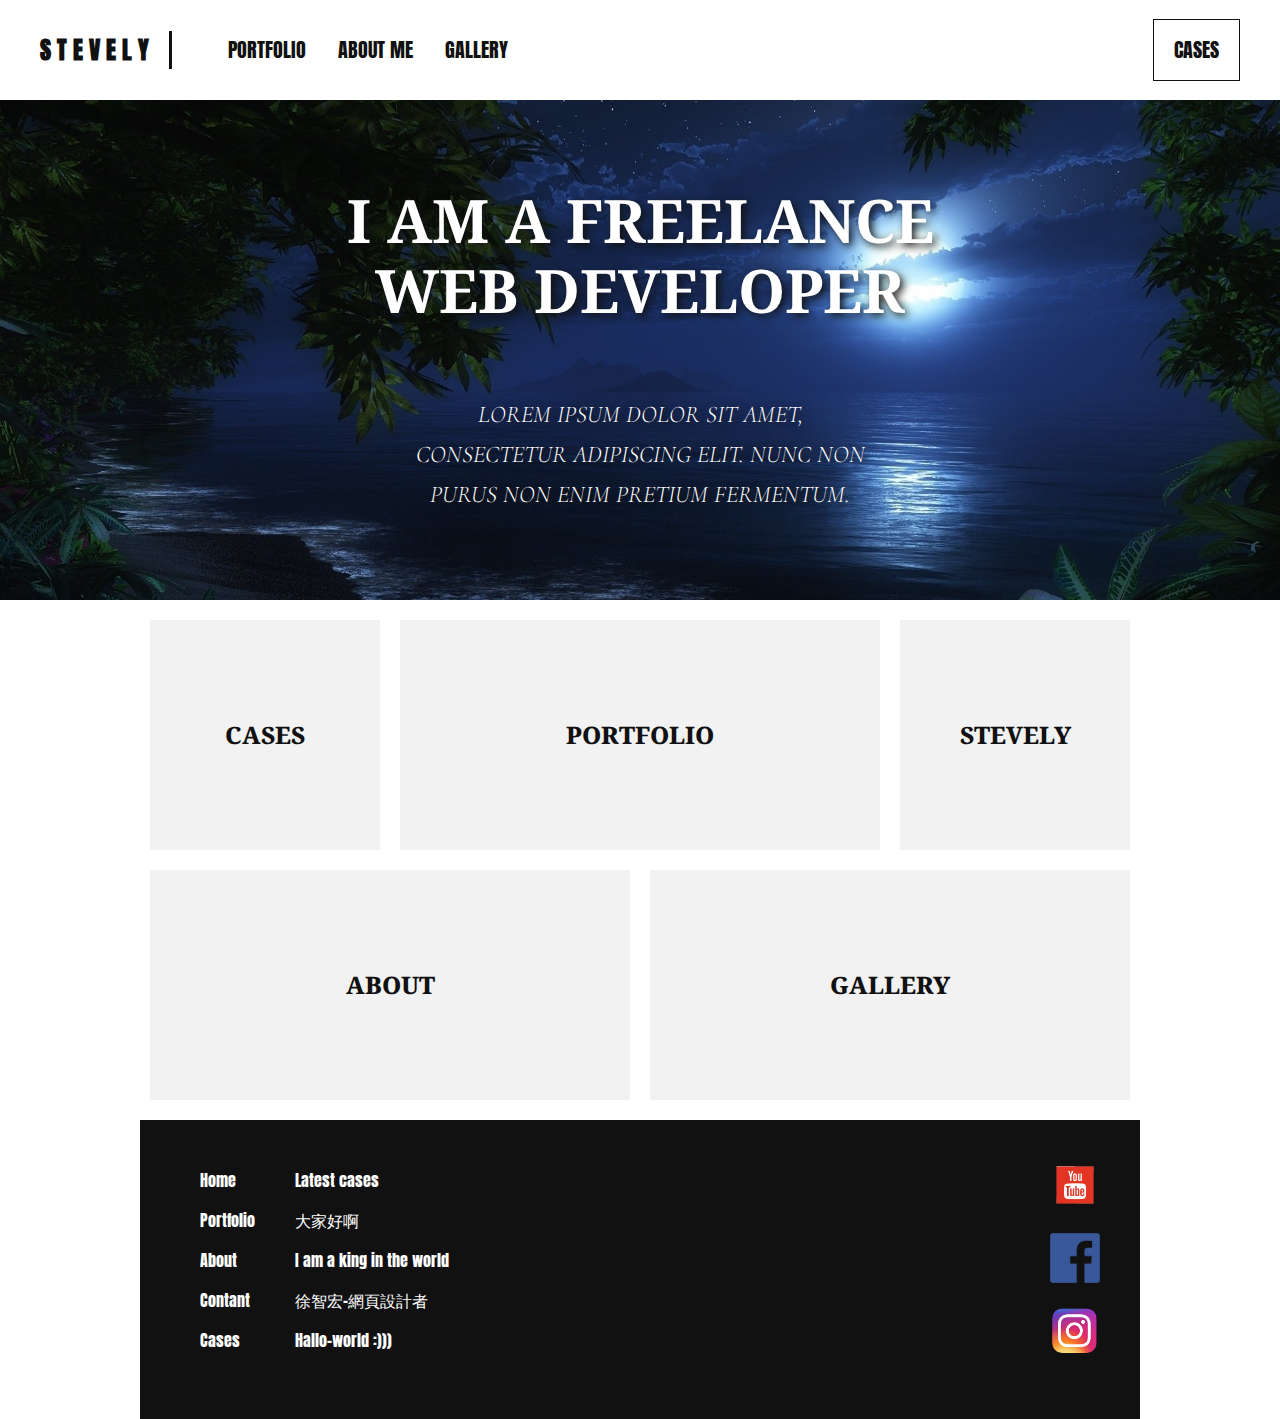
<file: index.html>
<!DOCTYPE html>
<html lang="en" dir="ltr">
  <head>
    <meta charset="utf-8">
    <meta name="viewport" content="width=device-width, initial-scale=1.0">
    <link href="https://fonts.googleapis.com/css?family=Anton|Cormorant+Garamond|Noto+Serif&display=swap" rel="stylesheet">
    <link rel="stylesheet" href="style.css">
    <title></title>
  </head>
  <body>
    <header>
      <a href="index.html"class="header-brand">S t e v e l y</a>
      <nav>
        <ul>
          <li><a href="Portfolio.html">Portfolio</a></li>
          <li><a href="about.html">About me</a></li>
          <li><a href="gallery.html">gallery</a></li>
        </ul>
        <a href="cases.html"class="header-cases">Cases</a>
      </nav>
    </header>
      <main>
        <section class="index-banner">
          <div class="vertical-center">
            <h2>I am a freelance <br>web developer</h2>
            <h1>Lorem ipsum dolor sit amet,<br> consectetur adipiscing elit. Nunc non purus non enim pretium fermentum. </h1>
          </div>
        </section>
      <div class="wrapper">
        <section class='index-link'>
          <div class="index-box1">
            <a href="cases.html"><h3>Cases</h3></a>
          </div>
          <div class="index-box2">
            <a href="#"><h3>Portfolio</h3></a>
          </div>
          <div class="index-box1">
            <a href="#"><h3>Stevely</h3></a>
          </div>
          <div class="index-box2">
            <a href="#"><h3>About</h3></a>
          </div>
          <div class="index-box2">
            <a href="gallery.html"><h3>gallery</h3></a>
          </div>
        </section>
      </div>
    </main>

    <div class="wrapper">
      <footer>
        <ul class="footer-link-main">
          <li><a href="#">Home</a></li>
          <li><a href="#">Portfolio</a></li>
          <li><a href="#">About</a></li>
          <li><a href="#">Contant</a></li>
          <li><a href="#">Cases</a></li>
        </ul>
        <ul class="footer-link-cases">
          <li><p>Latest cases</p></li>
          <li><a href="#">大家好啊</a></li>
          <li><a href="#">I am a king in the world</a></li>
          <li><a href="#">徐智宏-網頁設計者</a></li>
          <li><a href="#">Hallo-world :)))</a></li>
        </ul>
        <div class="foot-sm">
          <a href="#"><img src="img/yt.png" alt=""></a>
          <a href="#"><img src="img/fb.png" alt=""></a>
          <a href="#"><img src="img/IG.png" alt=""></a>
        </div>
      </footer>
    </div>
  </body>
</html>
</file>
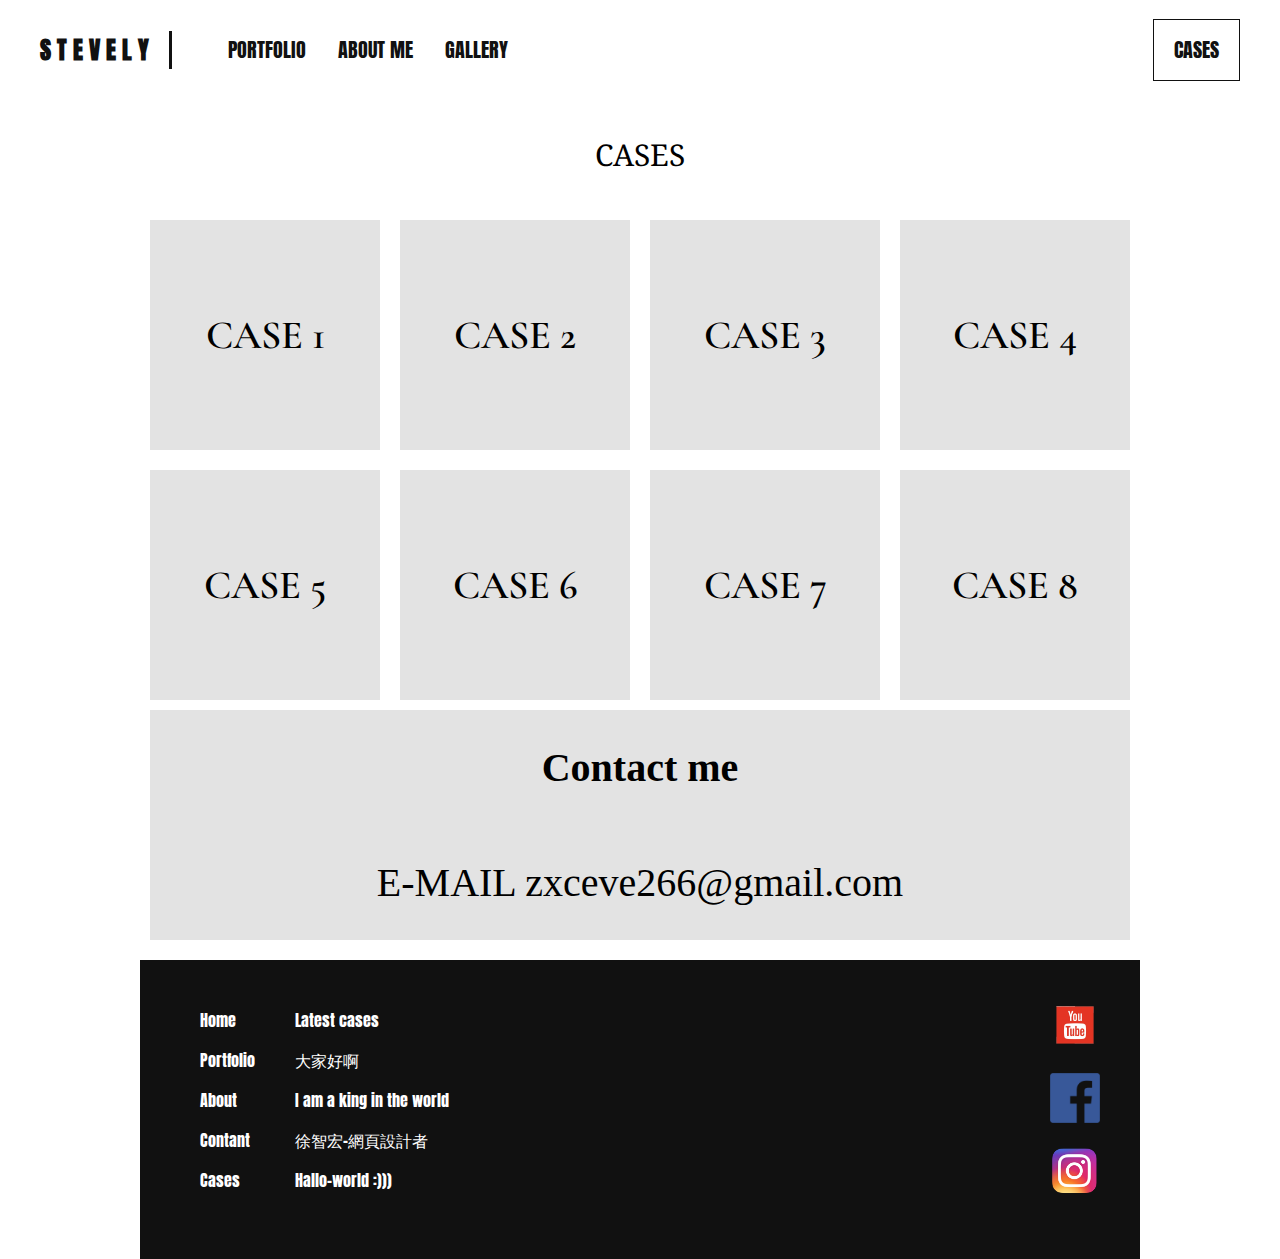
<file: cases.html>
<!DOCTYPE html>
<html lang="en" dir="ltr">
  <head>
    <meta charset="utf-8">
    <meta name="viewport" content="width=device-width, initial-scale=1.0">
    <link href="https://fonts.googleapis.com/css?family=Anton|Cormorant+Garamond|Noto+Serif&display=swap" rel="stylesheet">
    <link rel="stylesheet" href="style.css">
    <title></title>
  </head>
  <body>
    <header>
      <a href="index.html"class="header-brand">S t e v e l y</a>
      <nav>
        <ul>
          <li><a href="Portfolio.html">Portfolio</a></li>
          <li><a href="about.html">About me</a></li>
          <li><a href="gallery.html">gallery</a></li>
        </ul>
        <a href="cases.html"class="header-cases">Cases</a>
      </nav>
    </header>
      <main>
        <section class="cases-link">
        <h2>Cases</h2>
          <div>
            <p>Case 1</p>
          </div>
          <div>
            <p>Case 2</p>
          </div>
          <div>
            <p>Case 3</p>
          </div>
          <div>
            <p>Case 4</p>
          </div>
          <div>
            <p>Case 5</p>
          </div>
          <div>
            <p>Case 6</p>
          </div>
          <div>
            <p>Case 7</p>
          </div>
          <div>
            <p>Case 8</p>
          </div>
        </section>
        <section class="cases-contact">
          <h2>Contact me</h2>
          <p>E-MAIL zxceve266@gmail.com</p>
        </section>
      </main>
    <div class="wrapper">
      <footer>
        <ul class="footer-link-main">
          <li><a href="#">Home</a></li>
          <li><a href="#">Portfolio</a></li>
          <li><a href="#">About</a></li>
          <li><a href="#">Contant</a></li>
          <li><a href="#">Cases</a></li>
        </ul>
        <ul class="footer-link-cases">
          <li><p>Latest cases</p></li>
          <li><a href="#">大家好啊</a></li>
          <li><a href="#">I am a king in the world</a></li>
          <li><a href="#">徐智宏-網頁設計者</a></li>
          <li><a href="#">Hallo-world :)))</a></li>
        </ul>
        <div class="foot-sm">
          <a href="#"><img src="img/yt.png" alt=""></a>
          <a href="#"><img src="img/fb.png" alt=""></a>
          <a href="#"><img src="img/IG.png" alt=""></a>
        </div>
      </footer>
    </div>
  </body>
</html>
</file>
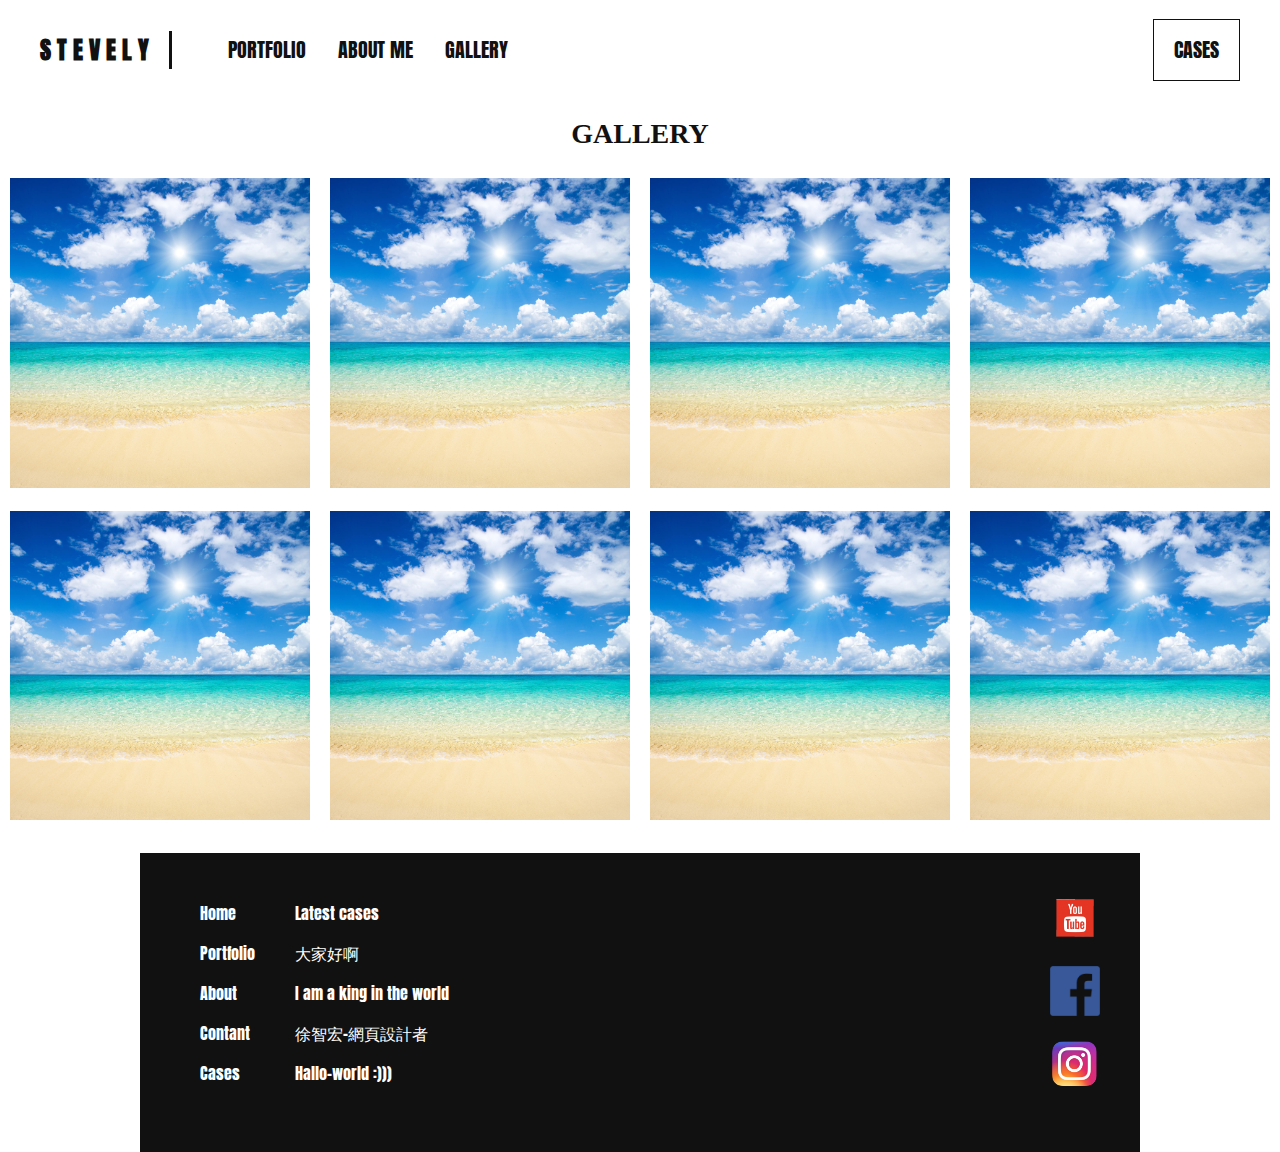
<file: gallery.html>
<!DOCTYPE html>
<html lang="en" dir="ltr">
  <head>
    <meta charset="utf-8">
    <meta name="viewport" content="width=device-width, initial-scale=1.0">
    <link href="https://fonts.googleapis.com/css?family=Anton|Cormorant+Garamond|Noto+Serif&display=swap" rel="stylesheet">
    <link rel="stylesheet" href="style.css">
    <title></title>
  </head>
  <body>
    <header>
      <a href="index.html"class="header-brand">S t e v e l y</a>
      <nav>
        <ul>
          <li><a href="Portfolio.html">Portfolio</a></li>
          <li><a href="about.html">About me</a></li>
          <li><a href="gallery.html">gallery</a></li>
        </ul>
        <a href="cases.html"class="header-cases">Cases</a>
      </nav>
    </header>
      <main>
        <div class="wrapper">
          <h2 class="gallery-link-h2">Gallery</h2>
        </div>

        <section class="gallery-link">
          <a href="#" class="gallery-img">
            <img src="img/p.png" alt="">
          </a>
          <a href="#" class="gallery-img">
            <img src="img/p.png" alt="">
          </a>
          <a href="#" class="gallery-img">
            <img src="img/p.png" alt="">
          </a>
          <a href="#" class="gallery-img">
            <img src="img/p.png" alt="">
          </a>
          <a href="#" class="gallery-img">
            <img src="img/p.png" alt="">
          </a>
          <a href="#" class="gallery-img">
            <img src="img/p.png" alt="">
          </a>
          <a href="#" class="gallery-img">
            <img src="img/p.png" alt="">
          </a>
          <a href="#" class="gallery-img">
            <img src="img/p.png" alt="">
          </a>
        </section>

      </main>
    <div class="wrapper">
      <footer>
        <ul class="footer-link-main">
          <li><a href="#">Home</a></li>
          <li><a href="#">Portfolio</a></li>
          <li><a href="#">About</a></li>
          <li><a href="#">Contant</a></li>
          <li><a href="#">Cases</a></li>
        </ul>
        <ul class="footer-link-cases">
          <li><p>Latest cases</p></li>
          <li><a href="#">大家好啊</a></li>
          <li><a href="#">I am a king in the world</a></li>
          <li><a href="#">徐智宏-網頁設計者</a></li>
          <li><a href="#">Hallo-world :)))</a></li>
        </ul>
        <div class="foot-sm">
          <a href="#"><img src="img/yt.png" alt=""></a>
          <a href="#"><img src="img/fb.png" alt=""></a>
          <a href="#"><img src="img/IG.png" alt=""></a>
        </div>
      </footer>
    </div>
  </body>
</html>
</file>
<file: style.css>
/*
html5doctor.com Reset Stylesheet
v1.6.1
Last Updated: 2010-09-17
Author: Richard Clark - http://richclarkdesign.com
Twitter: @rich_clark
*/

html, body, div, span, object, iframe,
h1, h2, h3, h4, h5, h6, p, blockquote, pre,
abbr, address, cite, code,
del, dfn, em, img, ins, kbd, q, samp,
small, strong, sub, sup, var,
b, i,
dl, dt, dd, ol, ul, li,
fieldset, form, label, legend,
table, caption, tbody, tfoot, thead, tr, th, td,
article, aside, canvas, details, figcaption, figure,
footer, header, hgroup, menu, nav, section, summary,
time, mark, audio, video {
    margin:0;
    padding:0;
    border:0;
    outline:0;
    font-size:100%;
    vertical-align:baseline;
    background:transparent;
}

body {
    line-height:1;
}

article,aside,details,figcaption,figure,
footer,header,hgroup,menu,nav,section {
    display:block;
}

nav ul {
    list-style:none;
}

blockquote, q {
    quotes:none;
}

blockquote:before, blockquote:after,
q:before, q:after {
    content:'';
    content:none;
}

a {
    margin:0;
    padding:0;
    font-size:100%;
    vertical-align:baseline;
    background:transparent;
}

/* change colours to suit your needs */
ins {
    background-color:#ff9;
    color:#000;
    text-decoration:none;
}

/* change colours to suit your needs */
mark {
    background-color:#ff9;
    color:#000;
    font-style:italic;
    font-weight:bold;
}

del {
    text-decoration: line-through;
}

abbr[title], dfn[title] {
    border-bottom:1px dotted;
    cursor:help;
}

table {
    border-collapse:collapse;
    border-spacing:0;
}

/* change border colour to suit your needs */
hr {
    display:block;
    height:1px;
    border:0;
    border-top:1px solid #cccccc;
    margin:1em 0;
    padding:0;
}

input, select {
    vertical-align:middle;
}
/* 分界線*/

* {
  text-decoration: none;

}

main{
  padding-top: 100px;
}

header{
  position: fixed;
  top:0;
  right: 0;
  left: 0;
  background-color: #fff;
  width: 100%;
  height: 100px;
}
header .header-brand{
  font-family: 'Anton', sans-serif;
  font-size: 24px;
  color: #111;
  text-transform: uppercase;
  display: block;
  margin: 0px auto;
  text-align: center;
  padding: 20px 0;
  font-weight: 900;

}

header nav ul {
  display: block;
  margin: 0 auto;
  width: fit-content;
  text-transform: uppercase;
}

header nav ul li {
  display: inline-block;
  float: left;
  list-style: none;
  padding: 0 16px;

}

header nav ul li a {
  font-family: 'Anton', sans-serif;
  font-size: 16px;
  color:#111;
}

header .header-cases{
  display:none;
}

@media only screen and (min-width:1000px) {
  header .header-brand{
    margin: 31px 0;
    line-height: 38px;
    text-align: left;
    padding: 0px 20px 0px 40px;
    border-right: 3px solid #111;
    float: left;
  }

  header nav ul {
    margin: 20px 0px 0px 40px;
    float: left;
  }


  header nav ul li a {
    font-size: 20px;
    line-height: 60px;
  }

  header .header-cases{
    margin: 19px 40px 0 0;
    padding: 0px 20px;
    font-size: 20px;
    color:#111;
    font-family: 'Anton', sans-serif;
    display:block;
    float: right;
    line-height: 60px;
    text-transform: uppercase;
    border: 1px solid #111;
  }

}

/* index-page*/
.index-banner{
  width: 100%;
  height: calc(100vh - 100px);
  background-image: url("img/c.jpg");
  background-repeat: no-repeat;
  background-position: center;
  background-size: cover;
  display: table;
}
.vertical-center{
  display: table-cell;
  vertical-align: middle;
}
.index-banner h2{
  font-family: 'Noto Serif', serif;
  font-size: 60px;
  line-height: 70px;
  text-transform: uppercase;
  color:#fff;
  text-align: center;
  text-shadow: 3px 3px 8px #111;
}

.index-banner h1{
  font-family: 'Cormorant Garamond', serif;
  font-size: 24px;
  line-height: 40px;
  font-style: italic;
  font-weight: 100;
  text-transform: uppercase;
  color:#fff;
  text-align: center;
  text-shadow: 3px 3px 8px #111;
}
.index-link{
  overflow: hidden;
}
.index-link div{
  margin:15px 15px 0;
  width: calc(100% - 30px);
  height: 100px;
  background-color: #f2f2f2;
}

.index-link div h3{
  font-family: 'Noto Serif', serif;
  font-size: 24px;
  line-height: 100px;
  font-weight: 800;
  text-transform: uppercase;
  color:#111;
  text-align: center;
}
@media only screen and (min-width:1000px) {
  .wrapper{
    width: 1000px;
    margin: 0 auto;
  }
  .index-banner{

    height: 500px;
  }

  .index-banner h1{
    width:480px;
    padding-top: 70px;
    margin:0 auto;
  }

  .index-link div{
    margin:20px 10px 0;
    height: 230px;
    background-color: #f2f2f2;
    float: left;

  }

  .index-box1{
    width: calc(25% - 20px) !important;
  }
  .index-box2{
    width: calc(50% - 20px) !important;
  }
  .index-link div h3{
    line-height: 230px
  }

}
/*cases*/
.cases-link{
  width: 1000px;
  margin: 0 auto;
  overflow: hidden;
}

.cases-link h2{
  margin: 40px 0px 40px 0px;
  font-size: 30px;
  font-weight: 400;
  font-family: 'Noto Serif', serif;
  text-transform: uppercase;
  text-align: center;



}
.cases-link div {
  width:230px;
  height: 230px;
  margin: 10px;
  float: left;
  background-color: #e3e3e3;
}

.cases-link div p {
  font-size: 40px;
  font-weight: 600;
  font-family: 'Cormorant Garamond', serif;
  line-height: 230px;
  text-transform: uppercase;
  text-align: center;
}
.cases-contact{
  width: 980px;
  margin: 0 auto;
  background-color: #e3e3e3;
  font-size: 40px;
  line-height: 115px;
  text-align: center;
}

/* footer*/
footer {
  width: calc(100% - 80px);
  padding: 40px 40px;
  margin-top: 20px;
  background-color: #111;
  overflow: hidden;
}
footer ul {
  width: fit-content;
  float: left;
  padding-left: 20px
}

footer ul li {
  list-style: none;
  display: block;
  color:#fff;
  font-family: 'Anton', sans-serif;
}

footer ul li a {
  line-height: 40px;
  font-size: 16px;
  color:#fff;
}
.footer-link-cases{
  display: none;
}
.foot-sm{
  width: 50px;
  float: right;
}
.foot-sm img{
  width: 100%;
  margin-bottom: 20px;
}

@media only screen and (min-width:1000px) {
  .footer-link-cases{
    display: block;
  }
  footer ul li p {
    line-height: 40px;
    font-size: 16px;
    color:#fff;
  }
  footer ul {
    padding-right: 20px;
  }

}
/* gallery*/
.gallery-link-h2{
  font-family: font-family: 'Anton', sans-serif;
  font-size: 28px;
  font-weight: 600;
  color: #111;
  text-transform: uppercase;
  text-align: center;
  padding: 20px;
}
.gallery-link{
  display: flex;
  flex-flow: row wrap;
  justify-content: center;
}
.gallery-img{
  flex-basis: 300px;
  margin: 10px ;
}

.gallery-img img{
  width: 100%;
}
@media only screen and (min-width:762px) {
  .gallery-link-h2{
    font-size: 28px;

  }
}
</file>
